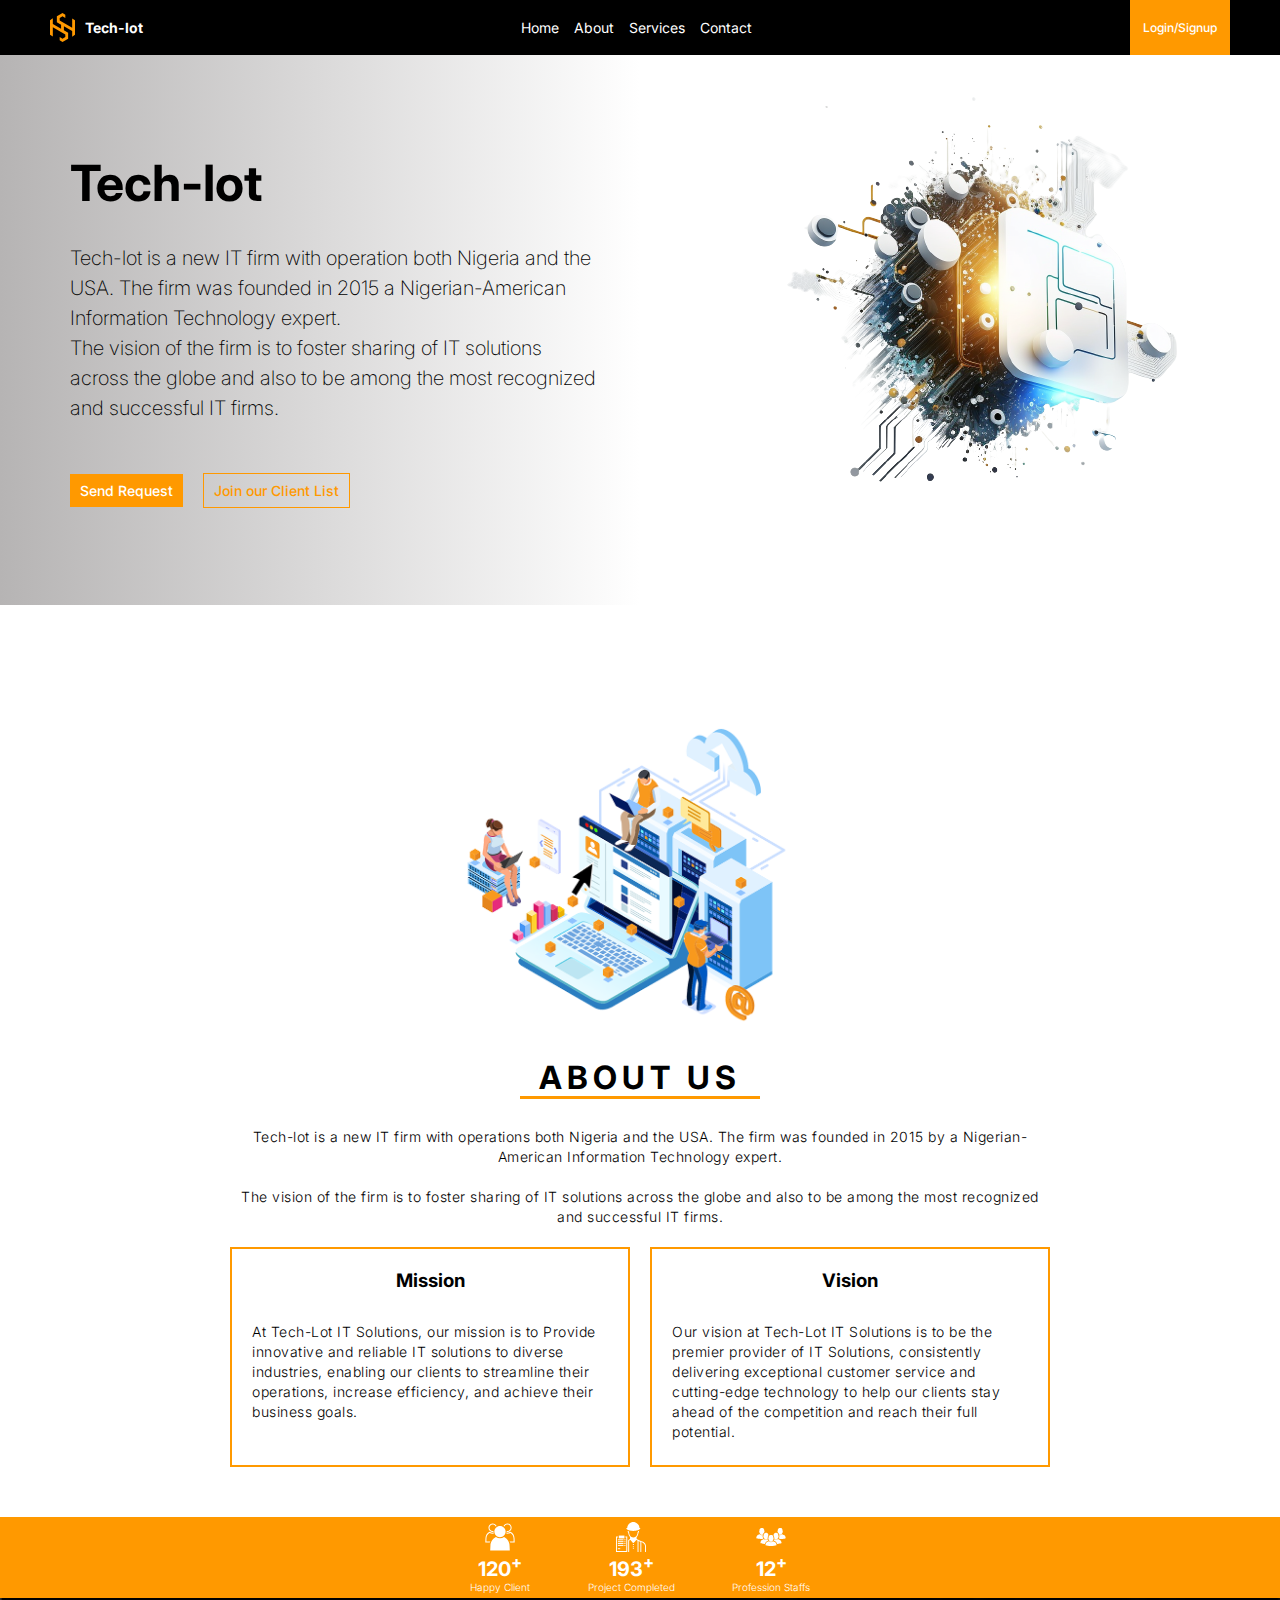
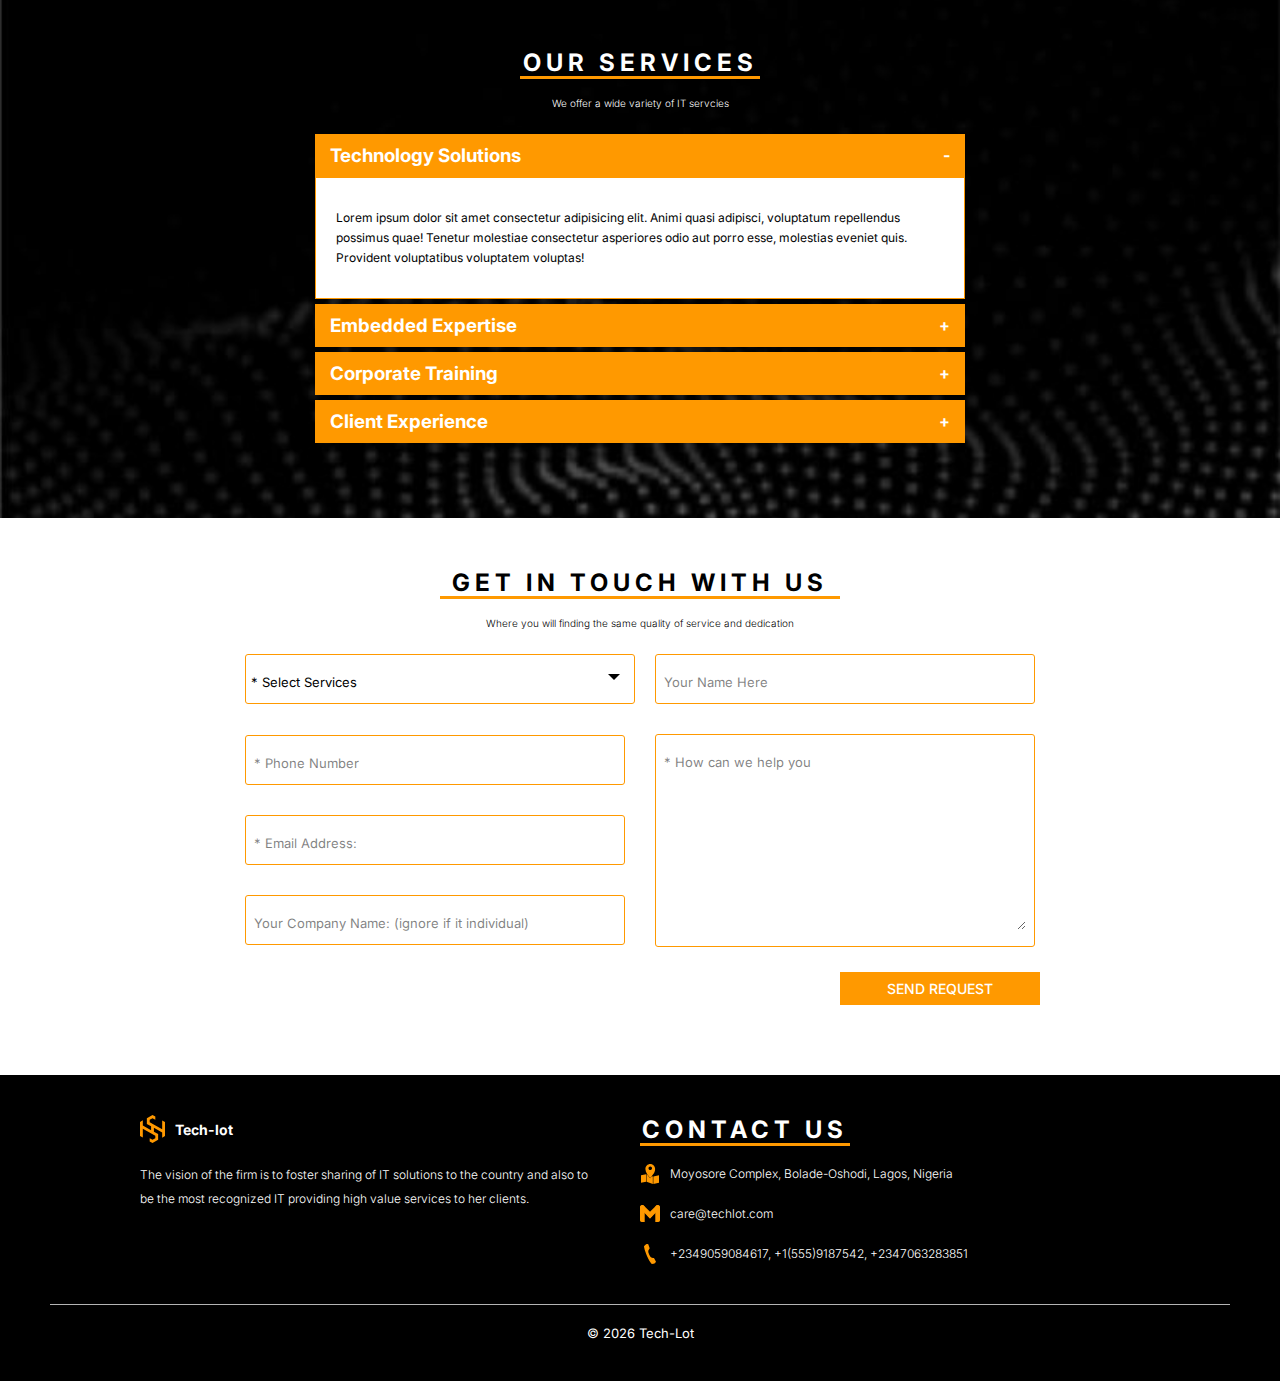
<file: index.html>
<!DOCTYPE html>
<html lang="en">
  <head>
    <meta charset="UTF-8" />
    <link
      rel="icon"
      type="image/png"
      sizes="16x16"
      href="/images/favicon-16x16.png"
    />
    <meta http-equiv="X-UA-Compatible" content="IE=edge" />
    <meta name="viewport" content="width=device-width, initial-scale=1.0" />
    <title>Tech-lot</title>
    <link rel="stylesheet" href="/style/index.css" />

    <link rel="preconnect" href="https://fonts.googleapis.com" />

    <link rel="preconnect" href="https://fonts.gstatic.com" crossorigin />

    <link
      href="https://fonts.googleapis.com/css2?family=Inter:wght@100;200;300;400;500;600;700;800;900&display=swap"
      rel="stylesheet"
    />
  </head>
  <body>
    <header>
      <a href="#">
        <div class="logo">
          <img src="/images/plain-white-logo.svg" alt="logo" />
          <h3>Tech-lot</h3>
        </div>
      </a>

      <nav>
        <ul class="nav-link mb-tab-none">
          <a href="#">
            <li class="link active">Home</li>
          </a>
          <a href="#about">
            <li class="link">About</li>
          </a>
          <a href="#service">
            <li class="link">Services</li>
          </a>
          <a href="#contact">
            <li class="link">Contact</li>
          </a>
        </ul>
      </nav>

      <div class="top-btn">
        <a href="/login">
          <button class="login">Login/Signup</button>
        </a>
        <div class="mobile-menu-icon">
          <img class="icon-white" src="/images/menu-icon-1.svg" alt="icon" />
        </div>
      </div>

      <div class="mobile-menu">
        <ul class="nav-link-mobile">
          <a href="#">
            <li class="link-mobile active">Home</li>
          </a>
          <a href="#about">
            <li class="link-mobile">About</li>
          </a>
          <a href="#service">
            <li class="link-mobile">Services</li>
          </a>
          <a href="#contact">
            <li class="link-mobile">Contact</li>
          </a>
        </ul>
        <div class="buttons">
          <a href="/login"><button>Login</button></a>
        </div>
      </div>
    </header>

    <div class="main">
      <img src="/images/IT-image.png" alt="logo" />
      <div class="actions">
        <h1>Tech-lot</h1>
        <p>
          Tech-lot is a new IT firm with operation both Nigeria and the USA. The
          firm was founded in 2015 a Nigerian-American Information Technology
          expert.
          <br />
          The vision of the firm is to foster sharing of IT solutions across the
          globe and also to be among the most recognized and successful IT
          firms.
        </p>

        <div class="action-btns">
          <a href="#contact">
            <button class="primary-button">Send Request</button>
          </a>
          <a href="/login">
            <button class="outline-button">Join our Client List</button>
          </a>
        </div>
      </div>
    </div>

    <div class="about" id="about">
      <img src="/images/IT-Solutions-HERO-HDR.png" alt="solutions" />
      <h1>About Us</h1>
      <p>
        Tech-lot is a new IT firm with operations both Nigeria and the USA. The
        firm was founded in 2015 by a Nigerian-American Information Technology
        expert.
        <br />
        <br />
        The vision of the firm is to foster sharing of IT solutions across the
        globe and also to be among the most recognized and successful IT firms.
      </p>
      <!-- the most recognized IT providing high value services to her clients.
      Aside IT services, The firm also provide other services across different
      domain such airline, transportation, and logistics and more. -->

      <div class="flex-box-wrap">
        <div class="mission">
          <h3>Mission</h3>
          <p>
            At Tech-Lot IT Solutions, our mission is to Provide innovative and
            reliable IT solutions to diverse industries, enabling our clients to
            streamline their operations, increase efficiency, and achieve their
            business goals.
          </p>
        </div>

        <div class="vision">
          <h3>Vision</h3>
          <p>
            Our vision at Tech-Lot IT Solutions is to be the premier provider of
            IT Solutions, consistently delivering exceptional customer service
            and cutting-edge technology to help our clients stay ahead of the
            competition and reach their full potential.
          </p>
        </div>
      </div>
    </div>

    <div class="list-review">
      <div class="reviews">
        <div class="review">
          <img src="/images/staff.svg" alt="client icon" />
          <h1><span class="clients">1</span><sup>+</sup></h1>
          <p>Happy Client</p>
        </div>
        <div class="review">
          <img src="/images/project.svg" alt="client icon" />
          <h1><span class="projects">1</span><sup>+</sup></h1>
          <p>Project Completed</p>
        </div>
        <div class="review">
          <img src="/images/client.svg" alt="client icon" />
          <h1><span class="staffs">1</span><sup>+</sup></h1>
          <p>Profession Staffs</p>
        </div>
      </div>
    </div>

    <div class="services" id="service">
      <h2>Our Services</h2>

      <p>We offer a wide variety of IT servcies</p>

      <div class="service">
        <ul class="service-list">
          <li class="show">
            <div class="service-heading">
              <h3>Technology Solutions</h3>
              <div class="show-service">
                <b class="show-icon">+</b><b class="hide-icon">-</b>
              </div>
            </div>
            <div class="service-details">
              Lorem ipsum dolor sit amet consectetur adipisicing elit. Animi
              quasi adipisci, voluptatum repellendus possimus quae! Tenetur
              molestiae consectetur asperiores odio aut porro esse, molestias
              eveniet quis. Provident voluptatibus voluptatem voluptas!
            </div>
          </li>
          <li>
            <div class="service-heading">
              <h3>Embedded Expertise</h3>
              <div class="show-service">
                <b class="show-icon">+</b><b class="hide-icon">-</b>
              </div>
            </div>
            <div class="service-details">
              Lorem ipsum dolor sit amet consectetur adipisicing elit. Animi
              quasi adipisci, voluptatum repellendus possimus quae! Tenetur
              molestiae consectetur asperiores odio aut porro esse, molestias
              eveniet quis. Provident voluptatibus voluptatem voluptas!
            </div>
          </li>
          <li>
            <div class="service-heading">
              <h3>Corporate Training</h3>
              <div class="show-service">
                <b class="show-icon">+</b><b class="hide-icon">-</b>
              </div>
            </div>
            <div class="service-details">
              Lorem ipsum dolor sit amet consectetur adipisicing elit. Animi
              quasi adipisci, voluptatum repellendus possimus quae! Tenetur
              molestiae consectetur asperiores odio aut porro esse, molestias
              eveniet quis. Provident voluptatibus voluptatem voluptas!
            </div>
          </li>
          <li>
            <div class="service-heading">
              <h3>Client Experience</h3>
              <div class="show-service">
                <b class="show-icon">+</b><b class="hide-icon">-</b>
              </div>
            </div>
            <div class="service-details">
              Lorem ipsum dolor sit amet consectetur adipisicing elit. Animi
              quasi adipisci, voluptatum repellendus possimus quae! Tenetur
              molestiae consectetur asperiores odio aut porro esse, molestias
              eveniet quis. Provident voluptatibus voluptatem voluptas!
            </div>
          </li>
        </ul>
      </div>
    </div>

    <div class="contact" id="contact">
      <h2>get in touch with us</h2>

      <p>Where you will finding the same quality of service and dedication</p>

      <form action="https://formspree.io/f/xoqzqlrl" method="post">
        <div class="custom-select">
          <select name="services">
            <option value="">* Select Services</option>
            <option value="Technology Soloutions">Technology Solutions</option>
            <option value="Embedded Expertise">Embedded Expertise</option>
            <option value="Corporate Training">Corporate Training</option>
            <option value="Client Experience">Client Experience</option>
            <option value="">ATM Service</option>
          </select>
        </div>

        <div class="float-container">
          <input
            type="text"
            name="name"
            required
            id="name"
            placeholder="Your Name Here"
          />
        </div>

        <div class="in-form">
          <div class="float-container">
            <input
              type="number"
              name="Phone Number"
              id="phone"
              required
              placeholder="* Phone Number"
            />
          </div>

          <div class="float-container">
            <input
              type="email"
              name="Email"
              id="email"
              placeholder="* Email Address:"
              required
            />
          </div>

          <div class="float-container">
            <input
              type="text"
              name="company"
              placeholder="Your Company Name: (ignore if it individual)"
            />
          </div>
        </div>

        <div class="float-container">
          <textarea
            name="Message"
            placeholder="* How can we help you"
            cols="40"
            rows="11"
          ></textarea>
        </div>
        <div></div>

        <div class="submit">
          <button type="submit">SEND REQUEST</button>
        </div>
      </form>
    </div>

    <footer>
      <div class="company-foot">
        <div class="company-profile">
          <a href="#">
            <div class="logo">
              <img src="/images/plain-white-logo.svg" alt="logo" />
              <h3>Tech-lot</h3>
            </div>
          </a>

          <p>
            The vision of the firm is to foster sharing of IT solutions to the
            country and also to be the most recognized IT providing high value
            services to her clients.
          </p>
        </div>

        <div class="company-details">
          <h2>contact us</h2>
          <div class="add-container">
            <img src="/images/map-icon.svg" alt="map-icon" />
            <p>Moyosore Complex, Bolade-Oshodi, Lagos, Nigeria</p>
          </div>
          <div class="add-container">
            <img src="/images/gmail-icon.svg" alt="mail-icon" />
            <p>care@techlot.com</p>
          </div>
          <div class="add-container">
            <img src="/images/phone-icon.svg" alt="phone-icon" />
            <p>+2349059084617, +1(555)9187542, +2347063283851</p>
          </div>
        </div>
      </div>

      <div class="foot">© 2022 Tech-lot</div>
    </footer>

    <script src="/index.js"></script>
    <script src="/select-form.js"></script>
  </body>
</html>
</file>
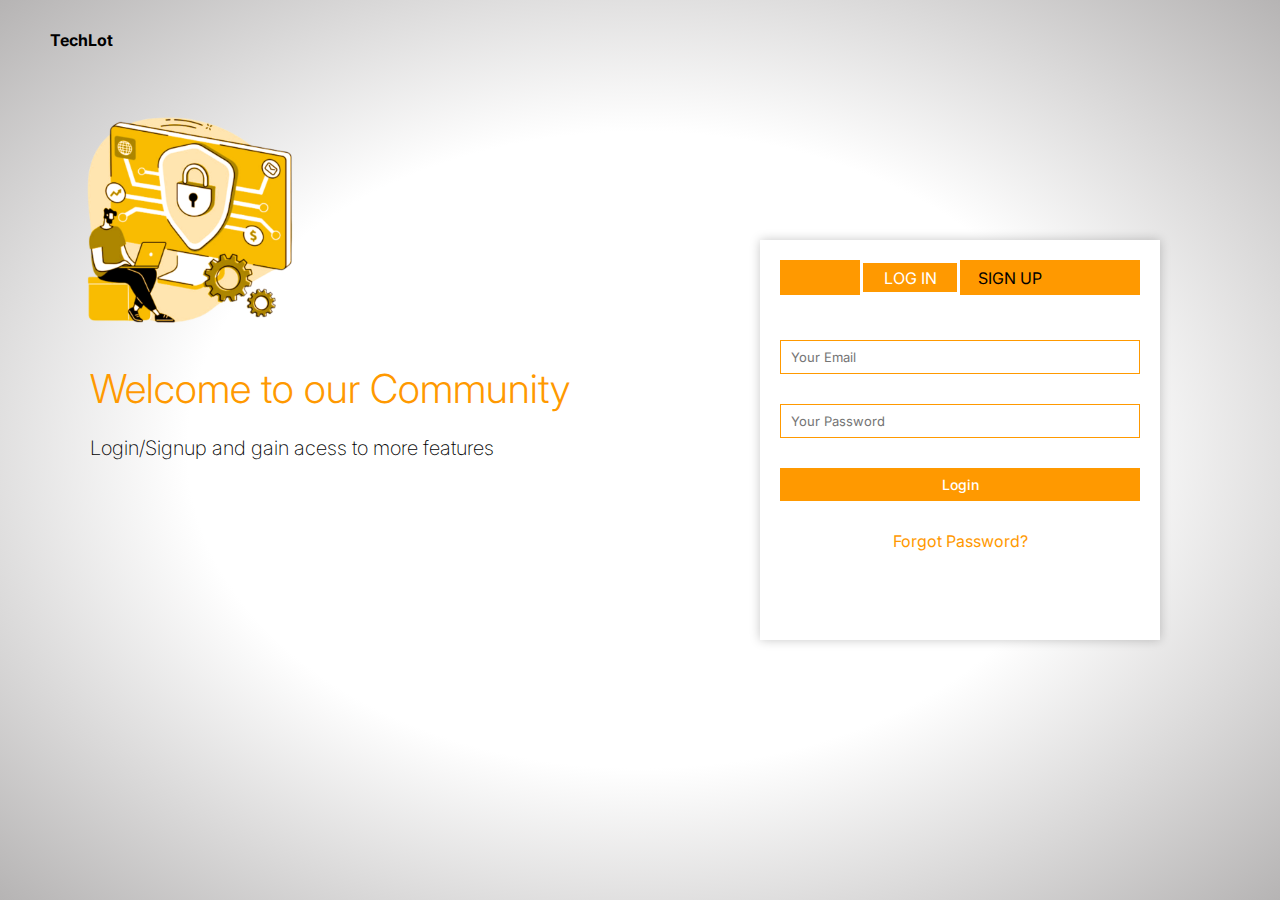
<file: login/index.html>
<!DOCTYPE html>
<html lang="en">
  <head>
    <meta charset="UTF-8" />
    <link
      rel="icon"
      type="image/png"
      sizes="16x16"
      href="/images/favicon-16x16.png"
    />
    <meta http-equiv="X-UA-Compatible" content="IE=edge" />
    <meta name="viewport" content="width=device-width, initial-scale=1.0" />
    <title>Tech-lot</title>
    <link rel="stylesheet" href="./login.css" />

    <link rel="preconnect" href="https://fonts.googleapis.com" />

    <link rel="preconnect" href="https://fonts.gstatic.com" crossorigin />

    <link
      href="https://fonts.googleapis.com/css2?family=Inter:wght@100;200;300;400;500;600;700;800;900&display=swap"
      rel="stylesheet"
    />
  </head>
  <body>
    <div class="logo">
      <a href="/index.html">TechLot</a>
    </div>

    <section>
      <img src="/login/images/tech-setting.png" alt="" />
      <div class="div">
        <h3>Welcome to our Community</h3>
        <p>Login/Signup and gain acess to more features</p>
      </div>
    </section>
    <main>
      <div class="form-container">
        <div class="form-head" id="switchBtn">
          <div class="form-h active" id="login-btn">Log in</div>
          <div class="form-h" id="reg-btn">Sign up</div>
          <span class="bottom-line"></span>
        </div>
        <form action="#" class="login-form">
          <input
            type="email"
            placeholder="Your Email"
            name="email"
            id="email"
          />
          <input
            type="password"
            placeholder="Your Password"
            name="password"
            id="password"
          />
          <button type="submit">Login</button>
          <a class="forget-password" href="#">Forgot Password?</a>
        </form>

        <form action="#" class="reg-form">
          <input
            type="email"
            placeholder="Your Email"
            name="email"
            id="regEmail"
          />

          <input
            type="password"
            placeholder="Your Password"
            name="password"
            id="regPassword"
          />

          <input type="password" placeholder="Confirm Password" />

          <button type="submit">Register</button>
        </form>
      </div>
    </main>

    <script src="./auth.js"></script>
  </body>
</html>
</file>
<file: style/index.css>
* {
  margin: 0;
  padding: 0;
  box-sizing: border-box;
  font-family: "Inter";
}

html {
  scroll-behavior: smooth;
}

body {
  width: 100%;
  overflow-x: hidden;
}

a {
  text-decoration: none;
  color: inherit;
  cursor: pointer;
}

header img,
.logo img {
  width: 25px;
  padding: 0;
}

header {
  background-color: #000;
  color: white;
  z-index: 12922303223;
  position: sticky;
  align-items: center;
  justify-content: space-between;
  gap: 30px;
  top: 0;
  left: 0;
  right: 0;
  width: 100%;
  padding: 0 50px;
  display: flex;
}

.logo {
  display: flex;
  align-items: center;
  gap: 10px;
}

.logo h3 {
  font-size: 14px;
}

.top-btn,
.nav-link {
  gap: 15px;
  display: flex;
  align-items: center;
  justify-content: center;
}

.nav-link {
  list-style-type: none;
}

.link {
  font-size: 14px;
  transition: color 1s;
}

.link:hover {
  color: rgb(255, 153, 0);
}

.mobile-menu-icon {
  display: none;
}

.mobile-menu-icon,
.top-btn button {
  padding: 20px 13px;
  font-size: 12px;
  cursor: pointer;
  font-weight: 500;
  color: #fff;
  border: none;
  cursor: pointer;
  background-color: rgb(255, 153, 0);
}

.mobile-menu {
  position: absolute;
  display: none;
  top: 68px;
  transform: translateX(100%);
  overflow: hidden;
  height: calc(100vh - 68px);
  right: 0;
  background-color: rgba(0, 0, 0);
  padding: 15px 0;
  transition: transform 2s;
}

.mobile-menu.active {
  transform: translateX(0);
}

.mobile-menu.hidd {
  display: block;
}

.link-mobile:not(:last-child) {
  border-bottom: 2px solid rgba(255, 255, 255, 0.644);
}

.link-mobile {
  list-style-type: none;
  padding: 8px 15px;
  width: 200px;
  color: #fff;
  cursor: pointer;
  font-weight: 300;
  margin-bottom: 3px;
  transition: background-color 1s;
}

.link-mobile:hover {
  background-color: rgba(255, 255, 255, 0.493);
}

.mobile-menu button {
  margin-top: 150px;
}

button {
  background-color: rgb(255, 153, 0);
  border: none;
  padding: 8px 10px;
  width: 100%;
  color: #fff;
  font-size: 14px;
  cursor: pointer;
  font-weight: 500;
}

@media (max-width: 750px) {
  header {
    padding: 0 20px;
  }

  nav,
  .top-btn button.login {
    display: none;
  }

  .mobile-menu-icon {
    display: block;
  }
}

/* ends pf header */

.main {
  background-image: linear-gradient(
    90deg,
    rgb(182, 180, 180),
    rgb(255, 255, 255),
    rgb(255, 255, 255)
  );
  padding: 0 50px 50px;
  display: flex;
  flex-direction: row-reverse;
  align-items: center;
  justify-content: space-between;
}

.actions {
  padding-top: 50px;
  padding-left: 20px;
  max-width: 550px;
  width: 100%;
}

.main img {
  width: 500px;
}

.actions h1 {
  font-size: 50px;
  padding-bottom: 30px;
}

.actions p {
  font-weight: 200;
  line-height: 30px;
  font-size: 20px;
  padding-bottom: 50px;
}

.main button {
  width: auto;
}

.action-btns {
  width: 100%;
  display: flex;
  align-items: center;
  gap: 20px;
}

.outline-button {
  background-color: transparent;
  border: 1px solid rgb(255, 153, 0);
  color: rgb(255, 153, 0);
}

.outline-button:hover {
  background-color: rgb(255, 153, 0);
  color: #fff;
}

@media (max-width: 900px) {
  .main img {
    max-width: 450px;
    width: 100%;
  }
}

@media (max-width: 700px) {
  .main {
    flex-direction: column;
    padding: 0 20px 30px;
  }

  .actions {
    padding-top: 50px;
    max-width: 550px;
    width: 100%;
  }
}

/* about section */
.about {
  display: flex;
  align-items: center;
  justify-content: center;
  flex-direction: column;
  text-align: center;
  padding: 120px 50px 50px;
}

.about img {
  max-width: 400px;
  width: 100%;
  padding-bottom: 30px;
}

.about h1,
.services h2,
.contact h2,
.company-details h2 {
  letter-spacing: 5px;
  text-transform: uppercase;
  position: relative;
  text-align: center;
  width: 240px;
  margin: 0 auto;
}

.about h1::after,
.services h2::after,
.contact h2::after,
.company-details h2::after {
  width: 100%;
  height: 3px;
  background-color: rgb(255, 153, 0);
  content: "";
  position: absolute;
  left: 0;
  bottom: -2px;
}

.about p {
  max-width: 800px;
  width: 100%;
  font-size: 14px;
  font-weight: 300;
  line-height: 20px;
  padding-top: 30px;
  letter-spacing: 0.5px;
}

.list-review {
  background-color: rgb(255, 153, 0);
  display: grid;
  place-items: center;
}

.flex-box-wrap {
  display: flex;
  gap: 20px;
  align-items: flex-start;
  justify-content: center;
  width: 100%;
  padding-top: 20px;
  flex-wrap: wrap;
}

.mission,
.vision {
  min-height: 220px;
  height: 100%;
  width: 400px;
  padding: 20px;
  border: 2px solid rgb(255, 153, 0);
  /* box-shadow: 5px 5px 30px 1px Black; */
}

.mission p,
.vision p {
  text-align: left;
}

.reviews {
  padding: 5px 20px;
  display: flex;
  max-width: 380px;
  width: 100%;
  align-items: center;
  justify-content: space-between;
}

.review {
  max-width: 300px;
  display: flex;
  align-items: center;
  justify-content: center;
  flex-direction: column;
  color: #fff;
}

.review img {
  width: 30px;
  height: 30px;
  object-fit: contain;
  object-position: center;
}

.review h1 {
  font-size: 20px;
}

.review p,
.services p,
.contact p {
  font-weight: 300;
  font-size: 10px;
  text-align: center;
}

/* services */

.services,
.contact {
  width: 100%;
  content: "";
  background-image: url("/images/wave.jpg");
  background-size: cover;
  background-repeat: no-repeat;
  background-position: center;
  color: #fff;
  padding: 50px 20px;
}

.service {
  padding: 25px 0;
  display: grid;
  place-items: center;
}

.service-list {
  list-style-type: none;
  display: flex;
  flex-direction: column;
  max-width: 650px;
  width: 100%;
}

.service-list li:not(:last-child) {
  margin-bottom: 5px;
}

.service-heading {
  padding: 10px 15px;
  background-color: rgb(255, 153, 0);
  color: #ffffff;
  display: flex;
  width: 100%;
  align-items: center;
  cursor: pointer;
  justify-content: space-between;
}

.services p,
.contact p {
  margin-top: 20px;
}

.service-details {
  background-color: #ffffff;
  color: #000000;
  display: none;
  padding: 30px 20px;
  font-size: 12px;
  text-align: left;
  line-height: 20px;
  border: 1px solid rgb(255, 153, 0);
}

.hide-icon {
  display: none;
}

.show .hide-icon,
.show .service-details {
  display: block;
}

.show .show-icon {
  display: none;
}

/* contact */

.contact {
  background-image: none;
  color: #000000;
}

.contact h2 {
  max-width: 400px;
  width: 100%;
}

.contact form {
  max-width: 800px;
  width: 100%;
  margin: 20px auto;
  display: grid;
  color: #000;
  align-items: center;
  gap: 20px;
  grid-template-columns: 1fr 1fr;
}

select {
  border: none;
  background: #000;
  padding: 19px 0 13px;
  font-size: 13px;
  border-radius: 3px;
}

input {
  color: #000;
}

.float-container {
  padding: 0 8px;
  font-size: 13px;
  margin: 5px;
  border-radius: 3px;
  position: relative;
  border: 1px solid rgb(255, 153, 0);
}

.float-container input,
.float-container textarea,
.select-items div,
.select-selected {
  border: none;
  font-size: 13px;
  margin: 19px 0 13px;
  width: 100%;
  font-family: inherit;
  outline: 0;
  background: none;
  color: #000;
}

.in-form {
  display: flex;
  flex-direction: column;
  gap: 20px;
}

.float-container input::placeholder,
.float-container textarea::placeholder,
select::placeholder {
  color: rgb(0, 0, 0, 0.5);
}

.float-container.active label {
  transform: translate(0, 4px) scale(0.75);
}

/* floating label in input end */

/* select */

.custom-select {
  position: relative;
}

.custom-select select {
  display: none; /*hide original SELECT element: */
}

.select-selected {
  background-image: rgb(255, 153, 0);
}

/* Style the arrow inside the select element: */
.select-selected:after {
  position: absolute;
  content: "";
  top: 25px;
  right: 10px;
  width: 0;
  height: 0;
  border: 6px solid transparent;
  border-color: #000 transparent transparent transparent;
}

/* Point the arrow upwards when the select box is open (active): */
.select-selected.select-arrow-active:after {
  border-color: transparent transparent rgb(255, 153, 0) transparent;
  top: 18px;
}

/* style the items (options), including the selected item: */
.select-items div,
.select-selected {
  color: #000;
  padding: 19px 5px 13px;
  margin: 5px;
  border-radius: 3px;
  border: 1px solid transparent;
  border-color: rgb(255, 153, 0);
  cursor: pointer;
}

/* Style items (options): */
.select-items {
  position: absolute;
  background-color: rgb(255, 153, 0);
  top: 100%;
  left: 0;
  right: 0;
  z-index: 99;
}

/* Hide the items when the select box is closed: */
.select-hide {
  display: none;
}

.select-items div:hover,
.same-as-selected {
  background-color: rgba(0, 0, 0, 0.1);
}

.submit {
  display: flex;
  justify-content: end;
}

.submit button {
  width: 200px;
}

@media (max-width: 650px) {
  .contact form {
    grid-template-columns: 1fr;
  }

  .submit button {
    width: 100%;
  }
}

/* footer */
footer {
  background-color: #000;
  color: #fff;
  padding: 40px 50px;
  display: flex;
  align-items: center;
  justify-content: center;
  flex-direction: column;
  gap: 40px;
}

.company-foot {
  display: flex;
  align-items: flex-start;
  justify-content: center;
  flex-wrap: wrap;
  width: 100%;
  gap: 50px;
}

.company-profile {
  max-width: 450px;
  width: 100%;
}

.company-profile p {
  font-size: 12px;
  font-weight: 300;
  line-height: 24px;
  padding: 20px 0;
}

.company-details {
  max-width: 500px;
  width: 100%;
  display: flex;
  gap: 20px;
  align-items: flex-start;
  flex-direction: column;
}

.company-details h2 {
  margin: 0;
  width: 210px;
}

.add-container {
  width: 100%;
  display: flex;
  align-items: center;
  justify-content: flex-start;
  gap: 5px;
}

.add-container img {
  width: 20px;
  height: 20px;
  object-position: center;
  object-fit: contain;
}

.add-container p {
  padding: 0 5px;
  font-size: 12px;
  font-weight: 300;
}

.foot {
  padding: 20px 0 0;
  width: 100%;
  text-align: center;
  border-top: 1px solid rgb(180, 180, 180);
  font-size: small;
}
</file>
<file: login/login.css>
* {
  margin: 0;
  padding: 0;
  box-sizing: border-box;
  font-family: "Inter";
}

*:focus {
  all: none;
}

body {
  width: 100vw;
  height: 100vh;
  display: grid;
  grid-template-columns: 1fr 1fr;
  grid-template-rows: 1fr;
  background: radial-gradient(
    rgb(255, 255, 255),
    rgb(255, 255, 255),
    rgb(182, 180, 180)
  );
}

a {
  text-decoration: none;
  color: inherit;
  cursor: pointer;
}

.logo {
  position: absolute;
  top: 30px;
  left: 50px;
  font-weight: 700;
}

section {
  padding: 80px 50px;
}

h3 {
  font-size: 40px;
  color: rgb(255, 153, 0);
  font-weight: 300;
  padding-left: 40px;
}

p {
  font-weight: 200;
  line-height: 30px;
  font-size: 20px;
  padding: 20px 0 0px 40px;
}

section img {
  width: 280px;
}

main {
  display: flex;
  align-items: center;
  justify-content: center;
  padding: 10px 10px 30px;
}

.form-container {
  width: 400px;
  overflow: hidden;
  height: 400px;
  position: relative;
  padding: 20px;
  background-color: rgb(255, 255, 255);
  box-shadow: 0px 0px 10px 0px rgba(0, 0, 0, 0.22);
}

.form-head {
  width: 100%;
  display: flex;
  background-color: rgb(255, 153, 0);
  position: relative;
  align-items: center;
  justify-content: center;
}

.form-head div {
  width: 100px;
  text-transform: uppercase;
  display: flex;
  cursor: pointer;
  align-items: center;
  justify-content: center;
  height: 35px;
  transition: color ease 1s;
}

form {
  transition: transform ease-in-out 1s;
  position: absolute;
  top: 80px;
  padding: 20px;
  width: 100%;
  display: grid;
  grid-template-rows: 1fr;
  gap: 30px;
}

.login-form {
  left: 0;
}

.reg-form {
  left: 400px;
}

button {
  background-color: rgb(255, 153, 0);
  border: none;
  padding: 8px 10px;
  width: 100%;
  color: #fff;
  font-size: 14px;
  cursor: pointer;
  font-weight: 500;
}

input {
  border: none;
  font-size: 13px;
  padding: 8px 10px;
  width: 100%;
  font-family: inherit;
  outline: 0;
  background: none;
  color: #000;
  border: 1px solid rgb(255, 153, 0);
}

.forget-password {
  color: rgb(255, 153, 0);
  width: 100%;
  text-align: center;
}

.bottom-line {
  width: 100px;
  height: 35px;
  left: calc(50% - 100px);
  position: absolute;
  top: 0px;
  border: 3px solid rgb(255, 255, 255);
  content: "";
  transition: transform ease 1s;
}

.active {
  color: rgb(255, 255, 255);
}

@media (max-width: 900px) {
  body {
    grid-template-columns: 1fr;
    gap: 0;
  }

  section {
    display: flex;
    align-items: center;
    justify-content: center;
    padding: 50px 50px 10px 50px;
  }
}

@media (max-width: 800px) {
  body {
    display: block;
  }
  .logo {
    top: 20px;
  }

  section img {
    display: none;
  }

  section .div {
    display: flex;
    flex-direction: column;
    align-items: center;
    justify-content: center;
    text-align: center;
    padding: 50px 20px 30px;
    gap: 30px;
  }

  h3 {
    font-size: 30px;
    padding: 0;
    line-height: 36px;
  }

  p {
    padding: 0;
    font-size: 14px;
    line-height: 18px;
  }
}
</file>
